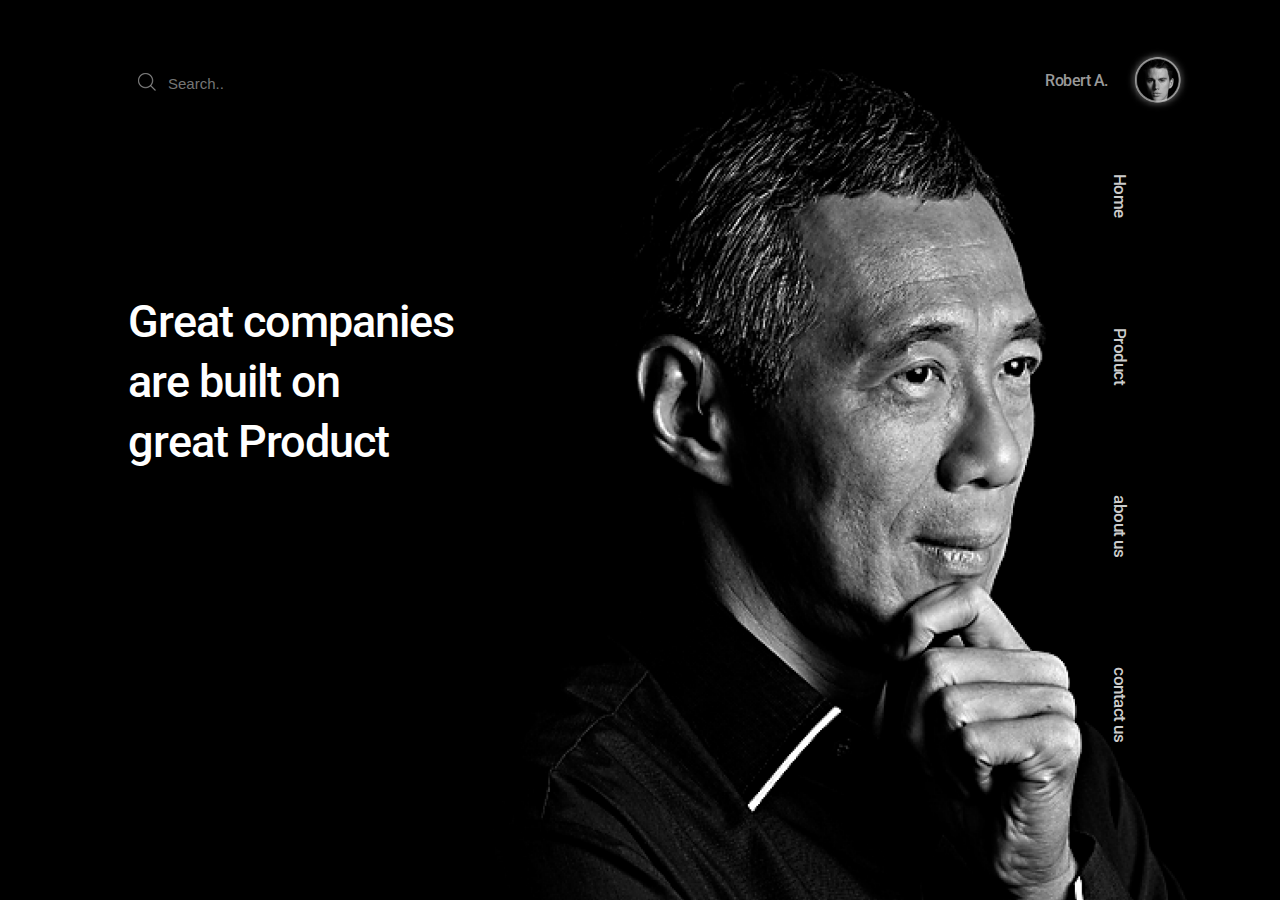
<file: index.html>
<!DOCTYPE html>
<html lang="en-US">

<head>

	<meta charset="UTF-8" />
	<meta http-equiv="X-UA-Compatible" content="IE=edge" />
	
	<!-- SEO -->
	<title>Me - HTML Template Demo</title>
	



	<!-- Styles -->
	<link rel='stylesheet' href='assets/css/me.css' type='text/css' media='screen' />
    <link rel='stylesheet' href='assets/css/custom.css' type='text/css' media='screen' />
	<meta name="viewport" content="width=device-width,initial-scale=1" />
  
    
    <script>
        function myFunction() {
            
            var navigation = $('#nav-main').okayNav();
            var x = document.getElementById("myTopnav");
            if (x.className === "topnav") {
                x.className += " responsive";
            } else {
                x.className = "topnav";
            }
        }
</script> 
</head>

<body id="fullsingle" class="page-template-page-fullsingle-me">

  
    
    
<div class="topnav rotate" id="myTopnav">
      <a href="index.html">Home</a>
      <a href="product.html">Product</a>
      <a href="#">about us</a>
      <a href="#">contact us</a>
      <a href="javascript:void(0);" style="font-size:15px;" class="icon" onclick="myFunction()">&#9776;</a>
</div>

<div class="icon-user">
    <span class="user">Robert A.</span>
    <img src="images/user.png" width="65px"> 
</div>
<div class="fs-me">
    <form>
      <input type="text" name="search" placeholder="Search..">
    </form>
	<!-- Content Container -->
	<div class="me-content">
		<div class="bio">
			
			<p>Great companies are built on<br> great Product</p>

		</div>
	</div>

</div>
    
    
    <!--<div>
            <ul class="rotate">
              <li><a href="#home">Home</a></li>
              <li><a href="#news">Product</a></li>
              <li><a href="#contact">about us</a></li>
              <li><a href="#about">contact us</a></li>
            </ul>
        </div>-->

</body>
</html>
</file>
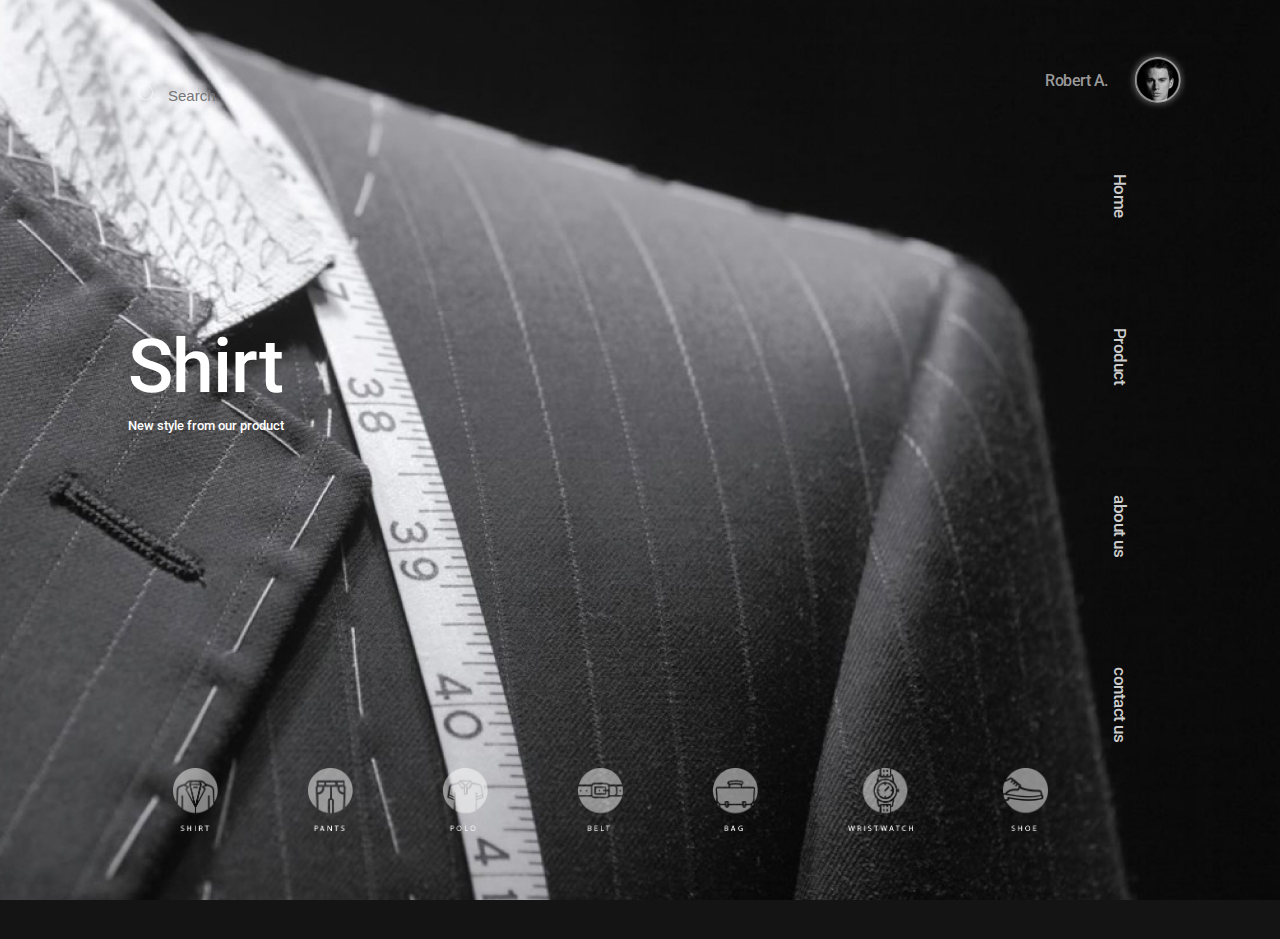
<file: product.html>
<!DOCTYPE html>
<html lang="en-US">

<head>

	<meta charset="UTF-8" />
	<meta http-equiv="X-UA-Compatible" content="IE=edge" />
	
	<!-- SEO -->
	<title>Me - HTML Template Demo</title>
	



	<!-- Styles -->
	<link rel='stylesheet' href='assets/css/me.css' type='text/css' media='screen' />
    <link rel='stylesheet' href='assets/css/custom.css' type='text/css' media='screen' />
	<meta name="viewport" content="width=device-width,initial-scale=1" />
  <style type="text/css">
      input[type=text].product {
        width: 130px;
    /* box-sizing: border-box; */
    border: 0px solid #ccc;
    border-radius: 4px;
    font-size: 15px;
    background-color: rgba(255, 255, 255, 0);
    background-image: url(images/searchicon-black.png);          
    background-position: 10px 10px;
    background-repeat: no-repeat;
    padding: 12px 20px 12px 40px;
    -webkit-transition: width 0.4s ease-in-out;
    transition: width 0.4s ease-in-out;
        color: #fff;
    position: absolute;
    top: 8%;
}

input[type=text]:focus {
    width: 50%;
}
    </style>
    
    <script>
        function myFunction() {
            var x = document.getElementById("myTopnav");
            if (x.className === "topnav") {
                x.className += " responsive";
            } else {
                x.className = "topnav";
            }
        }
        
        var navigation = $('#nav-main').okayNav();
</script> 
</head>

<body id="fullsingle" class="product">

  
    
    
<div class="topnav rotate" id="myTopnav">
      <a href="index.html">Home</a>
      <a href="product.html">Product</a>
      <a href="#contact">about us</a>
      <a href="#about">contact us</a>
      <a href="javascript:void(0);" style="font-size:15px;" class="icon" onclick="myFunction()">&#9776;</a>
</div>

<div class="icon-user">
    <span class="user">Robert A.</span>
    <img src="images/user.png" width="65px"> 
</div>
<div class="fs-me">
    <form>
      <input  type="text" name="search" placeholder="Search..">
    </form>
	<!-- Content Container -->
	<div class="me-content">
		<div class="bio-pro">
			
			<p>Shirt</p>
            <span class="product1">New style from our product</span>

		</div>
	</div>
    <div class="desk-icon">
            <ul>
              <li><a href="#"><img src="images/shirt-icon.png" width="45px;"></a></li>
              <li><a href="#"><img src="images/pants-icon.png" width="45px;"></a></li>
              <li><a href="#"><img src="images/polo-icon.png" width="45px;"></a></li>
              <li><a href="#"><img src="images/belt-icon.png" width="45px;"></a></li>
              <li><a href="#"><img src="images/bag-icon.png" width="45px;"></a></li>
                <li><a href="#"><img src="images/watch-icon.png" width="65px;"></a></li>
                <li><a href="#"><img src="images/shoe-icon.png" width="45px;"></a></li>
            </ul>
    
    </div>
    <div class="mobile-icon">
    
    <div id="menu_icon" class="" style="border-radius: 50%;position: relative; width: 45px; height: 45px; background-color: #b10b0b; bottom:-26px;left: 172px;">
			<div class="wcircle-icon">
				<div style="text-align: center;font-size: 33px;position: absolute;bottom: -7px;left: 13px;">
					+
				</div>
			</div>
			<div class="wcircle-menu" style="display:none;">
				<div class="wcircle-menu-item">
					<img src="images/shirt-icon-mob.png" width="35px;">
				</div>
				<div class="wcircle-menu-item">
					<img src="images/pants-icon-mob.png" width="35px;">
				</div>
				<div class="wcircle-menu-item">
					<img src="images/polo-icon-mob.png" width="35px;">
				</div>
                <div class="wcircle-menu-item">
					<img src="images/belt-icon-mob.png" width="35px;">
				</div>
                <div class="wcircle-menu-item">
					<img src="images/bag-icon-mob.png" width="35px;">
				</div>
                <div class="wcircle-menu-item">
					<img src="images/watch-icon-mob.png" width="35px;">
				</div>
                <div class="wcircle-menu-item">
					<img src="images/shoe-icon-mob.png" width="35px;">
				</div>
			</div>
		</div>

		


        <script type="text/javascript" src="assets/js/jquery-1.10.2.min.js"></script>
        <script type="text/javascript" src="assets/js/jQuery.WCircleMenu.js"></script>

        <script type="text/javascript">
        
			$(document).ready(function(){
				$('#menu_icon').WCircleMenu({
					
					
                      width: '45px',
					  height: '45px',
                      angle_start : -Math.PI/1,
                      delay: 50,
                      distance: 100,
                      angle_interval: Math.PI/6,
                      easingFuncShow:"easeOutBack",
                      easingFuncHide:"easeInBack",
                      step:25,
                      openCallback:false,
                      closeCallback:false,
                      itemRotation:360,
                      iconRotation:180,
				});

				$('.icons').off('click').on('click',function(){
					console.log($(this).text());
				});

				$('#openWCM').off('click').on('click',function(){
					$('#menu_icon').WCircleMenu('open');
				});

				$('#closeWCM').off('click').on('click',function(){
					$('#menu_icon').WCircleMenu('close');
				});

			});

        </script>
    </div>
</div>
    
    
    <!--<div>
            <ul class="rotate">
              <li><a href="#home">Home</a></li>
              <li><a href="#news">Product</a></li>
              <li><a href="#contact">about us</a></li>
              <li><a href="#about">contact us</a></li>
            </ul>
        </div>-->

</body>
</html>
</file>
<file: assets/css/custom.css>
body {margin:0;}

.topnav {
  overflow: hidden;
  /*background-color: #333;*/
}

.topnav a {
  float: left;
  display: block;
  color: #f2f2f2;
  text-align: center;
  padding: 14px 55px;
  text-decoration: none;
  font-size: 17px;
    color: #ccc;
}

.topnav a:hover {
  /*background-color: ;*/
  color: #fff;
}

.topnav .icon {
  display: none;
}




.rotate {

    
       position: absolute;
    right: -14%;
    top: 46%;
    font-size: 13px; 
    
/* Safari */
-webkit-transform: rotate(90deg);

/* Firefox */
-moz-transform: rotate(90deg);

/* IE */
-ms-transform: rotate(90deg);

/* Opera */
-o-transform: rotate(90deg);

/* Internet Explorer */
filter: progid:DXImageTransform.Microsoft.BasicImage(rotation=3);

}
body,
p,
a,
a:hover {
  color:azure; }

a,
a:hover {
  text-decoration: none;
  border: none;
  border-style: none;
  box-shadow: none; }



.vertical-menu {
    width: 200px; /* Set a width if you like */
}

.vertical-menu a {
    background-color: #eee; /* Grey background color */
    color: black; /* Black text color */
    display: block; /* Make the links appear below each other */
    padding: 12px; /* Add some padding */
    text-decoration: none; /* Remove underline from links */
}

.vertical-menu a:hover {
    background-color: #ccc; /* Dark grey background on mouse-over */
    color: #ccc;
}

.vertical-menu a.active {
    background-color: #4CAF50; /* Add a green color to the "active/current" link */
    color: white;
}

ul {
    list-style-type: none;
    margin: 0;
    padding: 0;
    overflow: hidden;
    /*background-color: #333;*/
}

li {
    float: left;
}

li a {
    display: inline-block;
    color: #999999;
    text-align: center;
    padding: 12px 45px;
    text-decoration: none;
}

li a:hover {
    /*background-color: #111;*/
}


.user{font-size: 16px;
    position: absolute;
    left: -123%;
    top: 4%;}
.icon-user{position: absolute; right: 7%;top: 48px;}

input[type=text] {
        width: 130px;
    /* box-sizing: border-box; */
    border: 0px solid #ccc;
    border-radius: 4px;
    font-size: 15px;
    background-color: rgba(255, 255, 255, 0);
    background-image: url(../../images/searchicon.png);
    background-position: 10px 10px;
    background-repeat: no-repeat;
    padding: 12px 20px 12px 40px;
    -webkit-transition: width 0.4s ease-in-out;
    transition: width 0.4s ease-in-out;
        color: #fff;
    position: absolute;
    top: 8%;
}

input[type=text]:focus {
    width: 50%;
}


* { box-sizing:border-box }
*:before, *:after { box-sizing:inherit }

/* Basic styles */
html {
  font-size: 62.5%;
  -webkit-tap-highlight-color: rgba(0,0,0,0);
  font-family: @font-family-base;
}



a { text-decoration: none }

ul {
    margin: 0;
    padding: 0;
    list-style: none;
}

main {
    margin-top: 10rem;
    text-align: center;
}
/* Header styles */
header {
    -webkit-align-items: center;
    -ms-flex-align: center;
    align-items: center;
    background-color: #fff;
    display: -webkit-flex;
    display: -ms-flexbox;
    display: flex;
    -webkit-flex-direction: row;
    -ms-flex-direction: row;
    flex-direction: row;
    height: 7rem;
    padding: 0 15px;
    position: fixed;
    -webkit-justify-content: space-between;
    -ms-flex-pack: justify;
    justify-content: space-between;
    top: 0;
    width: 100%
}

.site-logo {
    transition: color 200ms cubic-bezier(.55, 0, .1, 1);
    color: #30acff;
    font-size: 3rem;
}

.ok-header__logo:hover {color: #546edb}

/* okayNav styles */
body.okayNav-loaded {
  overflow-x: hidden;
}
.okayNav:not(.loaded) {
  visibility: hidden;
  -webkit-user-select: none;
     -moz-user-select: none;
      -ms-user-select: none;
          user-select: none;
}
.okayNav ul {
  /* We want two navigations - one hidden and one visible */
  float: left;
}
.okayNav a {
  /* Links general styling */
  color: #2e2e33;
  font-size: 1.4rem;
  font-weight: bold;
  position: relative;
  z-index: 1;
}
.okayNav__nav--visible {
  overflow: hidden;
  white-space: nowrap;
}
.okayNav__nav--visible li {
  display: inline-block;
}
.okayNav__nav--visible a {
  /* Link styling for the visible part of the nav */
  display: block;
  transition: color 200ms cubic-bezier(0.55, 0, 0.1, 1);
  padding: 15px 15px;
}
.okayNav__nav--visible a:hover {
  color: #546edb;
}
/* Link styling for the off-screen part of the nav */
.okayNav__nav--invisible {
  position: fixed;
  top: 70px;
  bottom: 0;
  overflow-y: scroll;
  -webkit-overflow-scrolling: touch;
  background: #fff;
}
.okayNav__nav--invisible a {
  background: #fff;
  width: 240px;
  display: block;
  padding: 15px;
}
.okayNav__nav--invisible.nav-left {
  left: 0;
  -webkit-transform: translateX(-100%);
          transform: translateX(-100%);
}
.okayNav__nav--invisible.nav-right {
  right: 0;
  -webkit-transform: translateX(100%);
          transform: translateX(100%);
}
.okayNav__nav--invisible.transition-enabled {
  transition: -webkit-transform 400ms cubic-bezier(0.55, 0, 0.1, 1);
  transition: transform 400ms cubic-bezier(0.55, 0, 0.1, 1);
  transition: transform 400ms cubic-bezier(0.55, 0, 0.1, 1), -webkit-transform 400ms cubic-bezier(0.55, 0, 0.1, 1);
}
.okayNav__nav--invisible.nav-open {
  -webkit-transform: translateX(0);
          transform: translateX(0);
}
/* Kebab icon */
.okayNav__menu-toggle {
  position: relative;
  transition: -webkit-transform 400ms cubic-bezier(0.55, 0, 0.1, 1);
  transition: transform 400ms cubic-bezier(0.55, 0, 0.1, 1);
  transition: transform 400ms cubic-bezier(0.55, 0, 0.1, 1), -webkit-transform 400ms cubic-bezier(0.55, 0, 0.1, 1);
  cursor: pointer;
  width: 40px;
  height: 20px;
  float: left;
  z-index: 1;
  top: 15px;
}
.okayNav__menu-toggle.okay-invisible {
  position: absolute;
  opacity: 0;
  -webkit-user-select: none;
     -moz-user-select: none;
      -ms-user-select: none;
          user-select: none;
  pointer-events: none;
}
.okayNav__menu-toggle span {
  display: block;
  position: absolute;
  margin: auto;
  height: 4px;
  width: 4px;
  background: #2e2e33;
  border-radius: 50%;
  left: 0;
  right: 0;
  pointer-events: none;
}
.okayNav__menu-toggle span:nth-child(1) {
  top: 0;
}
.okayNav__menu-toggle span:nth-child(2) {
  top: 50%;
  -webkit-transform: translateY(-50%);
          transform: translateY(-50%);
}
.okayNav__menu-toggle span:nth-child(3) {
  bottom: 0;
}
.okayNav__menu-toggle.icon--active {
  /* Kebab icon when off-screen nav is open */
  -webkit-transform: rotate(90deg);
          transform: rotate(90deg);
}
.okayNav__menu-toggle.icon--active span {
  background: #546edb;
}


.mobile-icon{visibility: hidden;}


@media screen and (max-width: 600px) {
  .topnav a:not(:first-child) {display: none;}
  .topnav a.icon {
    float: right;
    display: block;
  }
    
    .rotate {position: absolute;
        right: 0%;
       top: 0%; 
        font-size: 13px;
        -webkit-transform: rotate(0); 
        -moz-transform: rotate(0);
        -ms-transform: rotate(0);
        -o-transform: rotate(0);
        filter: progid:DXImageTransform.Microsoft.BasicImage(rotation=3);
       }
    
    body.page-template-page-fullsingle-me {
            height: 100vh;
            background-color: #141414;
            font-family: 'Roboto', sans-serif;
            font-weight: 500;
            font-size: 45px;
            line-height: 60px;
            letter-spacing: -0.5px;
            color: #999999;
            background-image: url(../../images/background2.jpg);
            background-position: 67%;
            background-size: cover;
        }
     .desk-icon{    
        visibility: none;
         display: none;
    }
    .mobile-icon{visibility: visible;}
}

@media screen and (max-width: 414px) {
  .topnav.responsive {position: relative;}
  .topnav.responsive .icon {
    position: absolute;
    right: 0;
    top: 0;
  }
  .topnav.responsive a {
    float: none;
    display: block;
    text-align: left;
  }
    
    .topnav a {display: none;}
    
     .rotate {
                position: absolute;
                right: 0%;
                top: 0%;
                font-size: 13px;
                -webkit-transform: rotate(0); 
                -moz-transform: rotate(0);
                -ms-transform: rotate(0);
                -o-transform: rotate(0);
                filter: progid:DXImageTransform.Microsoft.BasicImage(rotation=3);
       }
    
    .icon-user {
            position: absolute;
            right: 22%;
            top: 13px;
        }
        .user {
            font-size: 16px;
            position: absolute;
            left: -123%;
            top: 4%;
        }    
    
    input[type=text] {
            
            position: absolute;
            top: 23px;
            left: 3%;
        }
    
    .desk-icon{    
        visibility: none;
        display: none;
    }
    .mobile-icon{visibility: visible;}
    
    
}
</file>
<file: assets/css/me.css>
/*
Template Name: Me
Author: One Page Love
Author URI: https://onepagelove.com
Template URI: https://onepagelove.com/me
Description: Me is a slick, personal layout for any individual wanting a minimal online presence. Features include a big background image or video, logo, bio and icons.
*/
/* -- CSS Reset -- */
@import url("https://fonts.googleapis.com/css?family=Roboto:400,500");
html, body, div, span, applet, object, iframe,
h1, h2, h3, h4, h5, h6, p, blockquote, pre,
a, abbr, acronym, address, big, cite, code,
del, dfn, em, img, ins, kbd, q, s, samp,
small, strike, strong, sub, sup, tt, var,
b, u, i, center,
dl, dt, dd, ol, ul, li,
fieldset, form, label, legend,
table, caption, tbody, tfoot, thead, tr, th, td,
article, aside, canvas, details, embed,
figure, figcaption, footer, header, hgroup,
menu, nav, output, ruby, section, summary,
time, mark, audio, video {
  margin: 0;
  padding: 0;
  border: 0;
  font-size: 100%;
  font: inherit;
  vertical-align: baseline; }

article, aside, details, figcaption, figure,
footer, header, hgroup, menu, nav, section {
  display: block; }

body {
  line-height: 1; }

ol, ul {
  list-style: none; }

blockquote, q {
  quotes: none; }

blockquote:before, blockquote:after,
q:before, q:after {
  content: '';
  content: none; }

table {
  border-collapse: collapse;
  border-spacing: 0; }

* {
  -webkit-font-smoothing: antialiased;
  -moz-osx-font-smoothing: grayscale;
  text-rendering: optimizeLegibility;
  -moz-font-feature-settings: "liga" on;
  margin: 0; }

img.alignright {
  float: right; }

img.alignleft {
  float: left; }

img.aligncenter {
  clear: both;
  display: block;
  margin-right: auto;
  margin-left: auto; }

body {
  background-color: #FFFFFF;
  border-style: none; }


/* -- Content -- */
@-webkit-keyframes fadein {
  from {
    opacity: 0; }
  to {
    opacity: 1; } }
@keyframes fadein {
  from {
    opacity: 0; }
  to {
    opacity: 1; } }

html {
  background-color: #141414; }

body.page-template-page-fullsingle-me {
  height: 100vh;
  background-color: #141414;
  font-family: 'Roboto', sans-serif;
  font-weight: 500;
  font-size: 45px;
  line-height: 60px;
  letter-spacing: -0.5px;
  color: #999999;
  background-image: url("../../images/background2.jpg");
  background-position: center center;
  background-size: cover; }



.product {
  height: 100vh;
  background-color: #141414;
  font-family: 'Roboto', sans-serif;
  font-weight: 500;
  font-size: 45px;
  line-height: 60px;
  letter-spacing: -0.5px;
  color: #999999;
  background-image: url("../../images/background3.jpg");
  background-position: center center;
  background-size: cover; }

.product p {
       /* margin-bottom: 28px; */
    color: #fff;
    font-size: 75px;
    }
span.product1{    font-size: 13px;
    width: 200px;
    color: #fff;
    letter-spacing: 0px;}



    @media (max-width: 800px) {
      .product p {
        font-size: 80px;
        line-height: 40px; } }


  body.page-template-page-fullsingle-me p {
    margin-bottom: 28px;
    color: #fff; }
    @media (max-width: 800px) {
      body.page-template-page-fullsingle-me p {
        font-size: 32px;
        line-height: 40px; } }

.fs-me {
  padding: 4vh 10vw;
  overflow: hidden;
  position: absolute;
  z-index: 1000; }
  

@media (max-width: 500px) {
    .fs-me {
      padding: 5vh 5vw;
      text-align: center;
        width: 400px;
    } 
}
  .fs-me .me-content {
    height: 80vh;
    display: -webkit-box;
    display: -ms-flexbox;
    display: flex;
    -webkit-box-orient: vertical;
    -webkit-box-direction: normal;
        -ms-flex-direction: column;
            flex-direction: column; }


fs-me .me-content-1 {
    height: 80vh;
    display: -webkit-box;
    display: -ms-flexbox;
    display: flex;
    -webkit-box-orient: vertical;
    -webkit-box-direction: normal;
        -ms-flex-direction: column;
            flex-direction: column; }
    @media (max-width: 500px) 
    {
      .fs-me .me-content{
        /*height: 127vh; */
              width: 216px;
        } 
        
        .fs-me .me-content-1 {
                height: 127vh!important;
                /* width: 216px; */
            }
    }

.logo {
  -webkit-box-flex: 1;
      -ms-flex: 1 1 auto;
          flex: 1 1 auto;
  display: -webkit-box;
  display: -ms-flexbox;
  display: flex;
  -webkit-box-orient: vertical;
  -webkit-box-direction: normal;
      -ms-flex-direction: column;
          flex-direction: column;
  -ms-flex-item-align: left;
      align-self: left;
  -webkit-animation: fadein 2s;
          animation: fadein 2s; }
  @media (max-width: 500px) {
    .logo {
      -ms-flex-item-align: center;
          -ms-grid-row-align: center;
          align-self: center; } }
  .logo img {
    max-width: 165px;
    height: auto; }

.bio {
  -webkit-box-flex: 1;
      -ms-flex: 1 1 auto;
          flex: 1 1 auto;
  display: -webkit-box;
  display: -ms-flexbox;
  display: flex;
  -webkit-box-orient: vertical;
  -webkit-box-direction: normal;
      -ms-flex-direction: column;
          flex-direction: column;
  -webkit-box-pack: center;
      -ms-flex-pack: center;
          justify-content: center;
  -webkit-animation: fadein 4s;
          animation: fadein 4s;
  letter-spacing: -1px;
  max-width: 66%; 

}


.bio-pro {
    -webkit-box-flex: 1;
    -ms-flex: 1 1 auto;
    flex: 1 1 auto;
    display: -webkit-box;
    display: -ms-flexbox;
    display: flex;
    -webkit-box-orient: vertical;
    -webkit-box-direction: normal;
    -ms-flex-direction: column;
    flex-direction: column;
    -webkit-box-pack: center;
    -ms-flex-pack: center;
    justify-content: center;
    -webkit-animation: fadein 4s;
    animation: fadein 4s;
    letter-spacing: -1px;
    max-width: 66%;
}
  @media (max-width: 800px) {
    .bio {
      
        max-width: none;
    width: 371px;
    margin-top: 401px;
      
      } 
      
          .bio-pro {
        max-width: none;
        width: 194px;
        /* margin-top: 401px; */
    }
}
  .bio a {
    color: #CCCCCC;
    transition: 1s; }
    .bio a:hover {
      color: #FFFFFF;
      transition: 0.1s; }

.network {
  -webkit-box-flex: 1;
      -ms-flex: 1 1 auto;
          flex: 1 1 auto;
  display: -webkit-box;
  display: -ms-flexbox;
  display: flex;
  -webkit-box-orient: vertical;
  -webkit-box-direction: normal;
      -ms-flex-direction: column;
          flex-direction: column;
  margin-top: auto; }
  .network ul {
    -webkit-animation: fadein 6s;
            animation: fadein 6s;
    margin-top: auto; }
    .network ul li {
      display: inline-block;
      margin-right: 8px; }
      .network ul li a {
        display: inline-block;
        width: 30px;
        height: 30px;
        cursor: pointer; }
        .network ul li a .svg-icon {
          padding: 4px;
          width: 22px;
          height: 22px;
          margin: 0;
          display: block; }
        .network ul li a .svg-icon path,
        .network ul li a .svg-icon polygon,
        .network ul li a .svg-icon rect {
          fill: #999999;
          transition: 1s; }
        .network ul li a .svg-icon circle {
          stroke: #999999;
          stroke-width: 1; }
      .network ul li a:hover .svg-icon path,
      .network ul li a:hover .svg-icon polygon,
      .network ul li a:hover .svg-icon rect {
        fill: #FFFFFF;
        transition: 0.1s; }
  .network p.credit {
    opacity: 0.4;
    font-size: 12px;
    line-height: 14px;
    font-weight: 400;
    margin-bottom: 0;
    -webkit-animation: fadein 8s;
            animation: fadein 8s; }
    .network p.credit a {
      color: #999999; }

body.page-template-page-fullsingle-me.me-video {
  background-image: none; }
  body.page-template-page-fullsingle-me.me-video .me-video-container {
    overflow: hidden;
    position: absolute;
    z-index: 0;
    width: 100vw;
    height: 100vh; }
  body.page-template-page-fullsingle-me.me-video video.video {
    -o-object-fit: cover;
       object-fit: cover;
    -o-object-position: 50% 50%;
       object-position: 50% 50%;
    width: 100%;
    height: 100%; }
  body.page-template-page-fullsingle-me.me-video .video-wrap {
    position: absolute;
    top: 50%;
    left: 50%;
    -webkit-transform: translate(-50%, -50%);
            transform: translate(-50%, -50%); }
  body.page-template-page-fullsingle-me.me-video .video-container {
    position: relative;
    overflow: hidden;
    height: 56.25vw;
    width: 100vw; }
    @media (max-aspect-ratio: 16 / 9) {
      body.page-template-page-fullsingle-me.me-video .video-container {
        height: 100vh;
        width: 177.7777777778vh; } }
  body.page-template-page-fullsingle-me.me-video .video-container iframe,
  body.page-template-page-fullsingle-me.me-video .video-container object,
  body.page-template-page-fullsingle-me.me-video .video-container embed {
    position: absolute;
    top: 0;
    left: 0;
    width: 100%;
    height: 100%; }
  body.page-template-page-fullsingle-me.me-video .fs-me {
    background-color: rgba(0, 0, 0, 0.6); }
</file>
